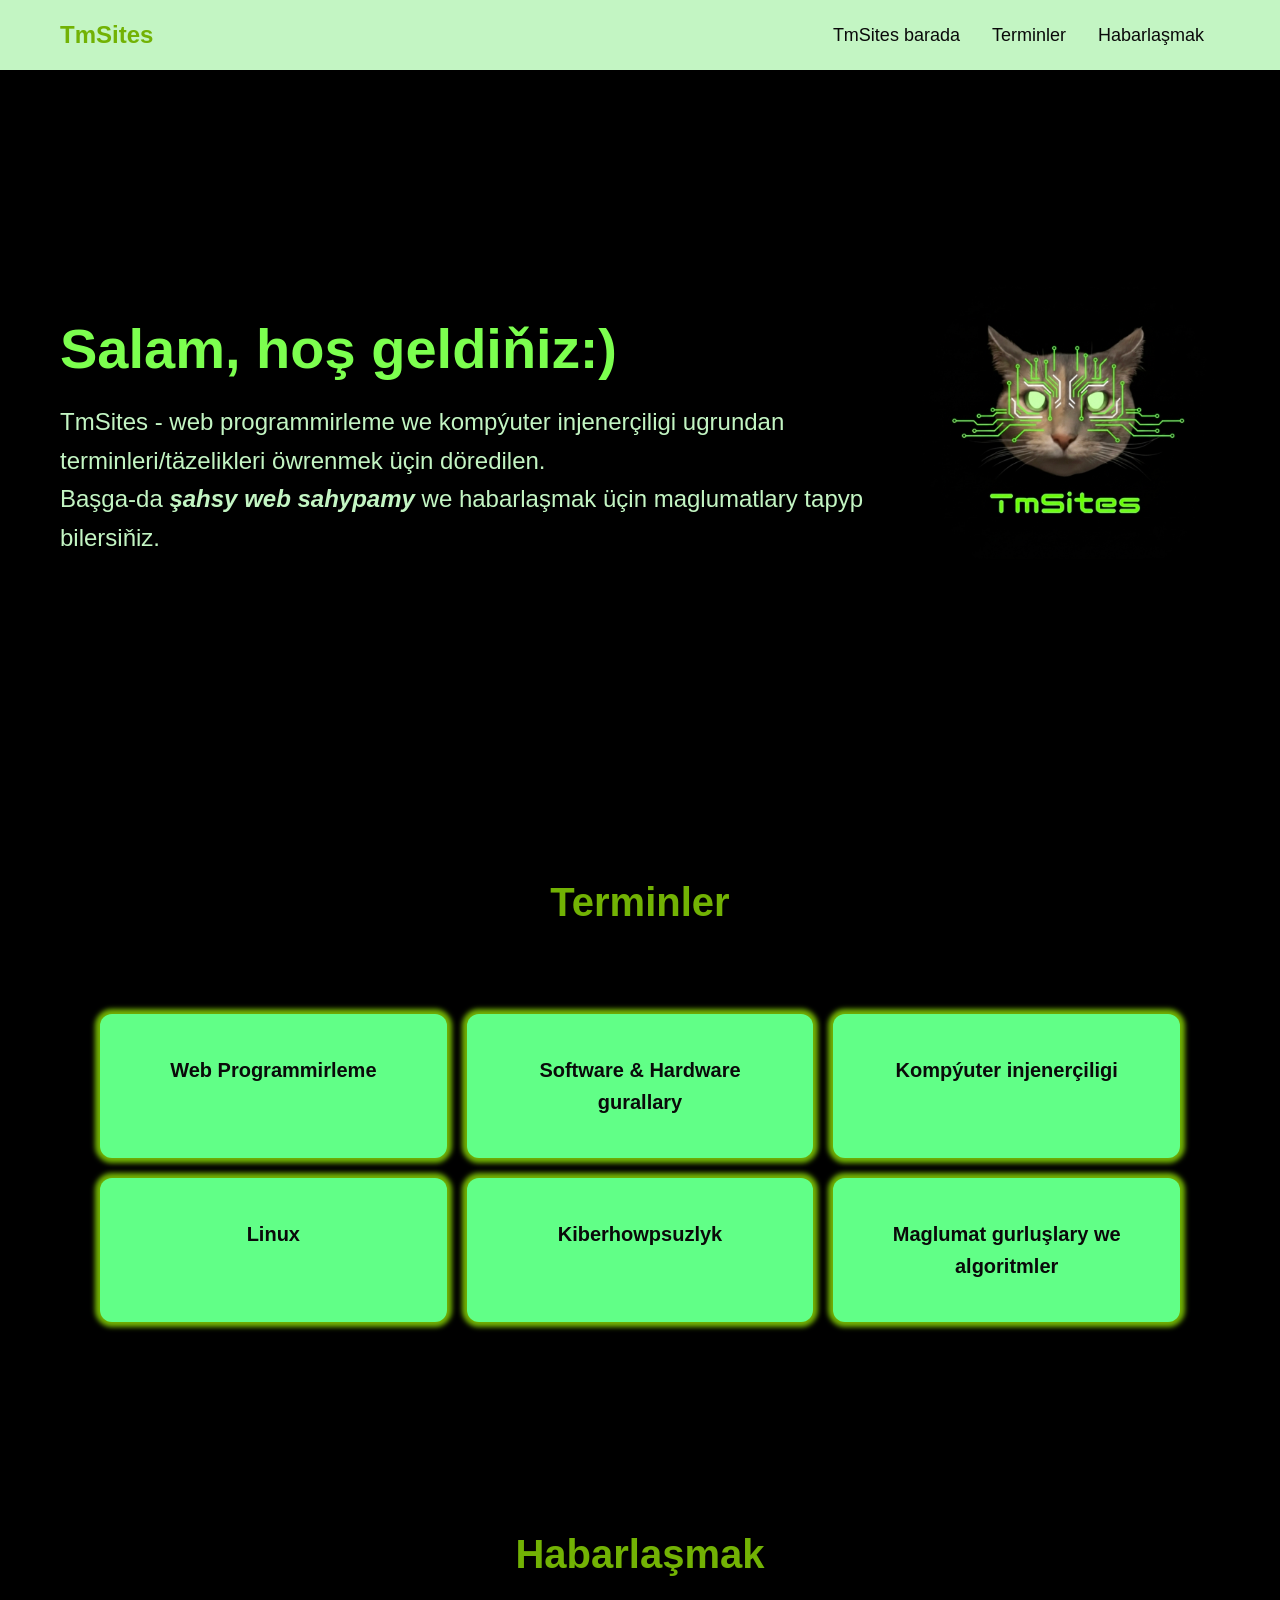
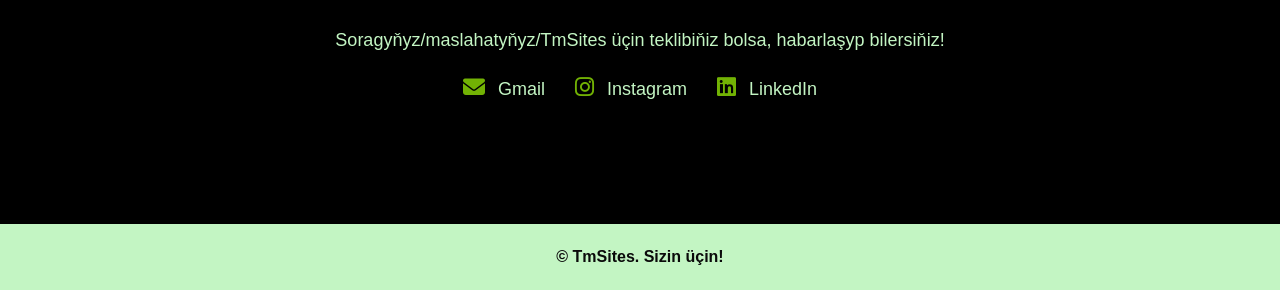
<file: index.html>
<!DOCTYPE html>
<html lang="en">
    <head>
        <title>TmSites</title>
        <meta charset="UTF-8">
        <meta name="viewport" content="width=device-width, initial-scale=1.0">
        <link rel="stylesheet" href="tmsites.css">
        <link rel="stylesheet" href="https://cdnjs.cloudflare.com/ajax/libs/font-awesome/6.5.1/css/all.min.css">
    </head>
    <body>
        <header>
            <nav>
                <div class="head">TmSites</div>
                <ul>
                    <li><a href="#about">TmSites barada</a></li>
                    <li><a href="#terms">Terminler</a></li>
                    <li><a href="#contact">Habarlaşmak</a></li>
                </ul>
            </nav>
        </header>
        <main>
            <section id="about" class="hero">
                <div class="hero-content">
                    <h1>Salam, hoş geldiňiz:)</h1>
                    <p class="subtitle">TmSites - web programmirleme we
                         kompýuter injenerçiligi ugrundan terminleri/täzelikleri öwrenmek üçin
                         döredilen. 
                         <br>Başga-da <a class="persport" href="https://tmsites.github.io/Personal-Portfolio/"><i>şahsy web sahypamy</i></a> we
                         habarlaşmak üçin maglumatlary tapyp bilersiňiz. 
                    </p>  
                </div>
                <div class="hero-image">
                    <img src="tmlogo.jpg" alt="logo-image">
                </div>
            </section>

            <section id="terms" class="termin">
                <h2>Terminler</h2>
                <div class="categories">
                    <a href="web.html" class="category">Web Programmirleme</a>
                    <a href="tools.html" class="category">Software & Hardware gurallary</a>
                    <a href="ce.html" class="category">Kompýuter injenerçiligi</a>
                    <a href="linux.html" class="category">Linux</a>
                    <a href="cyber.html" class="category">Kiberhowpsuzlyk</a>
                    <a href="dsa.html" class="category">Maglumat gurluşlary we algoritmler</a>
            </section>
            <section id="contact" class="contact">
                <h2>Habarlaşmak</h2>
                <p>Soragyňyz/maslahatyňyz/TmSites üçin teklibiňiz bolsa, 
                    habarlaşyp bilersiňiz!
                </p>
                <ul>
                    <li>
                        <a href="mailto:tmsites@gmail.com">
                        <i class="fa-solid fa-envelope"></i> Gmail
                        </a>
                    </li>

                    <li>
                        <a href="https://www.instagram.com/tm.sites/" target="_blank">
                        <i class="fa-brands fa-instagram"></i> Instagram
                        </a>
                    </li>

                     <li>
                        <a href="https://www.linkedin.com/in/bagul-kakamyradova-aa2538343" target="_blank">
                        <i class="fa-brands fa-linkedin"></i> LinkedIn
                        </a>
                    </li>
                </ul>
            </section>
        </main>
        <footer><p>&copy; TmSites. Sizin üçin!</p></footer>
    </body>
</html>
</file>
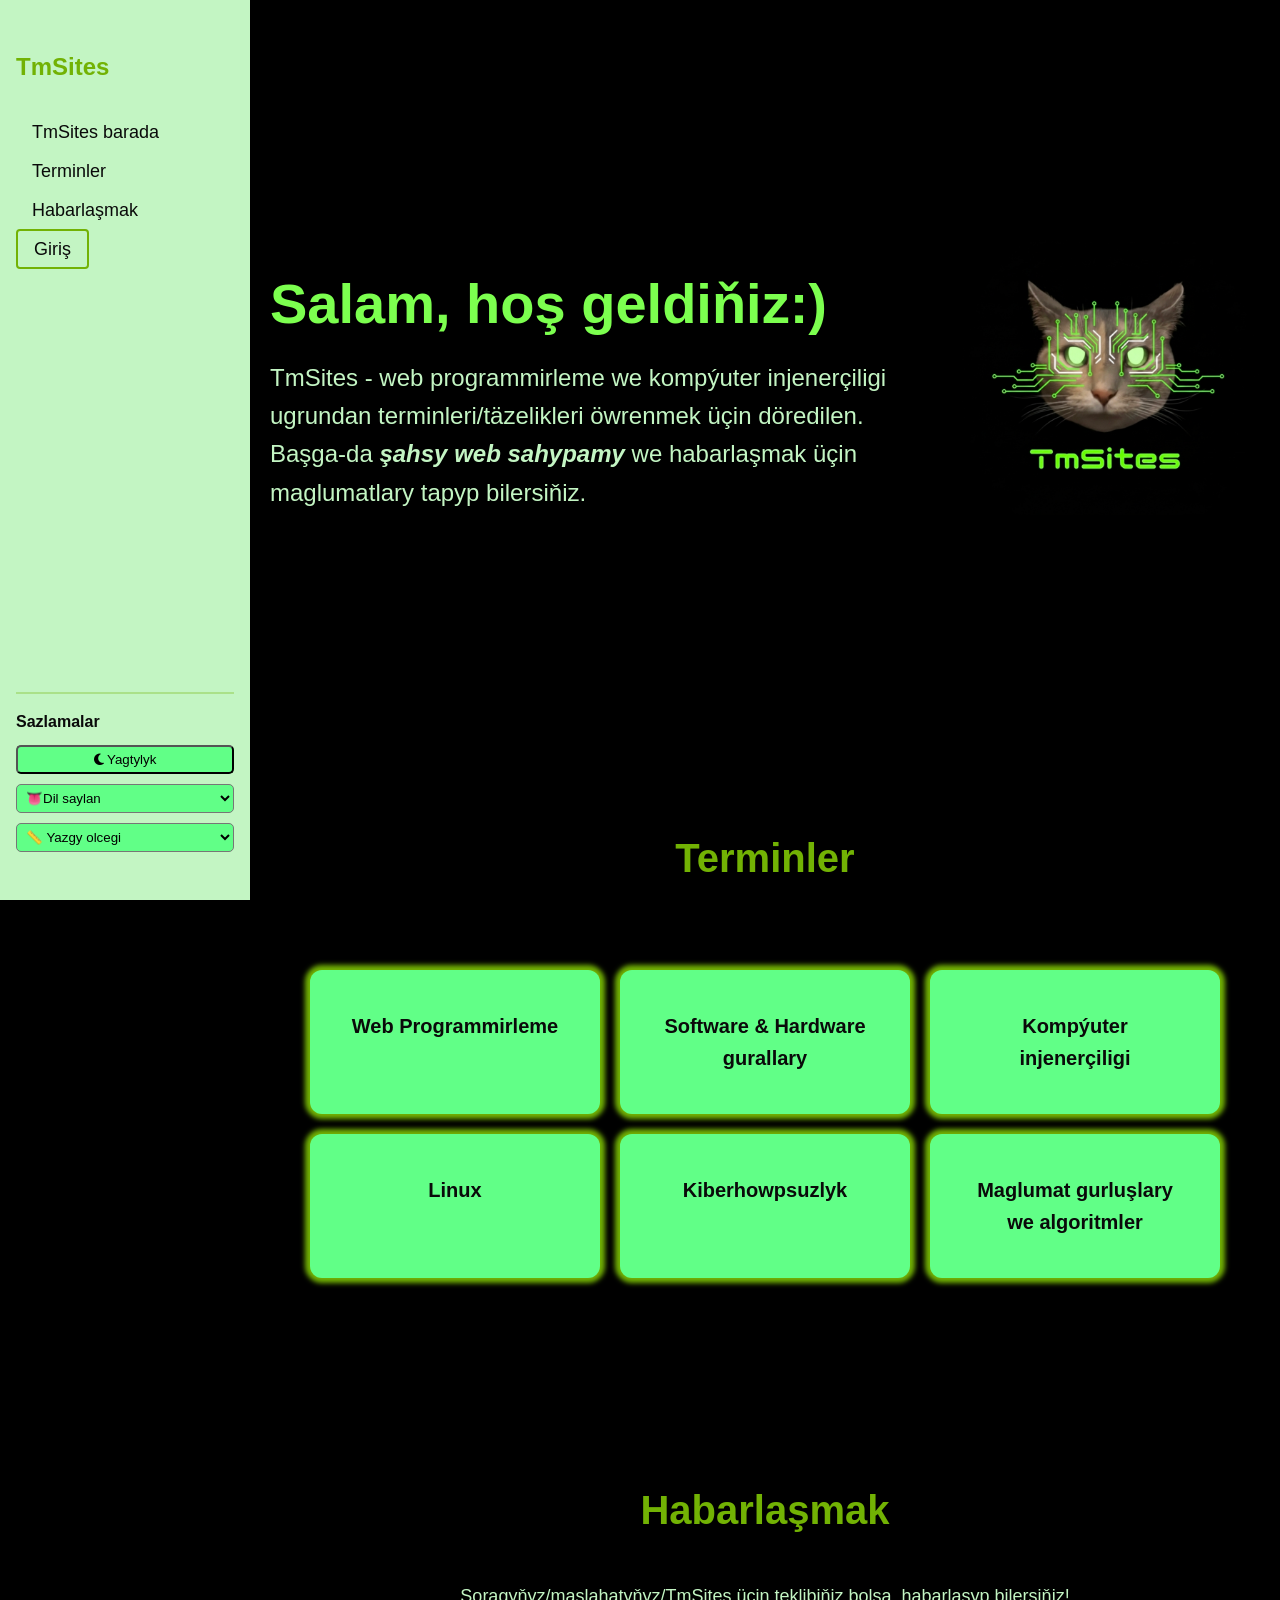
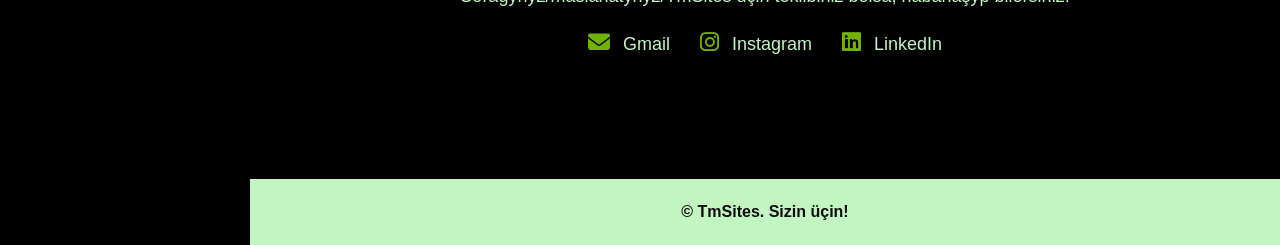
<file: static/index.html>
<!DOCTYPE html>
<html lang="en">
    <head>
        <title>TmSites</title>
        <meta charset="UTF-8">
        <meta name="viewport" content="width=device-width, initial-scale=1.0" viewport-fit="cover">
        <link rel="stylesheet" href="tmsites.css">
        <link rel="stylesheet" href="https://cdnjs.cloudflare.com/ajax/libs/font-awesome/6.5.1/css/all.min.css">
    </head>
    <body>
        <button class="toggle-menu" id="menuToggle">
            <i class="fa-solid fa-bars"></i>
        </button>
        <header>
            <nav id="sidebar">
                <div class="sidebar-top">
                    <div class="head">TmSites</div>
                    <ul>
                       <li><a href="#about">TmSites barada</a></li>
                       <li><a href="#terms">Terminler</a></li>
                       <li><a href="#contact">Habarlaşmak</a></li>
                       <li><a href="javascript:void(0)" id="loginBtn" class="girish">Giriş</a></li>
                    </ul>
                </div>

                <div class="sidebar-settings">
                    <hr>
                    <p class="setTitle">Sazlamalar</p>

                    <div class="setting-row">
                        <button id="themeBtn" title="Gije&Gunduz"><i class="fa-solid fa-moon"></i>   Yagtylyk</button>
                        <select id="langSelect">
                            <option>&#128069;Dil saylan</option>
                            <option value="tm">Türkmençe</option>
                            <option value="en">English</option>
                        </select>
                        <select id="fontSize">
                            <option selected>&#128207; Yazgy olcegi</option>
                            <option value="16px">Kiçi</option>
                            <option value="18px">Orta</option>
                            <option value="22px">Uly</option>
                        </select>
                    </div>
                </div>
            </nav>
        </header>
        <div class="overlay" id="overlay"></div>
        <main>
            <section id="about" class="hero">
                <div class="hero-content">
                    <h1>Salam, hoş geldiňiz:)</h1>
                    <p class="subtitle">TmSites - web programmirleme we
                         kompýuter injenerçiligi ugrundan terminleri/täzelikleri öwrenmek üçin
                         döredilen. 
                         <br>Başga-da <a class="persport" href="https://tmsites.github.io/Personal-Portfolio/"><i>şahsy web sahypamy</i></a> we
                         habarlaşmak üçin maglumatlary tapyp bilersiňiz. 
                    </p>  
                </div>
                <div class="hero-image">
                    <img src="tmlogo.jpg" alt="logo-image">
                </div>
            </section>

            <section id="terms" class="termin">
                <h2>Terminler</h2>
                <div class="categories">
                    <a href="web.html" class="category">Web Programmirleme</a>
                    <a href="tools.html" class="category">Software & Hardware gurallary</a>
                    <a href="ce.html" class="category">Kompýuter injenerçiligi</a>
                    <a href="linux.html" class="category">Linux</a>
                    <a href="cyber.html" class="category">Kiberhowpsuzlyk</a>
                    <a href="dsa.html" class="category">Maglumat gurluşlary we algoritmler</a>
            </section>
            <section id="contact" class="contact">
                <h2>Habarlaşmak</h2>
                <p>Soragyňyz/maslahatyňyz/TmSites üçin teklibiňiz bolsa, 
                    habarlaşyp bilersiňiz!
                </p>
                <ul>
                    <li>
                        <a href="mailto:turkmensites@gmail.com">
                        <i class="fa-solid fa-envelope"></i> Gmail
                        </a>
                    </li>

                    <li>
                        <a href="https://www.instagram.com/tm.sites/" target="_blank">
                        <i class="fa-brands fa-instagram"></i> Instagram
                        </a>
                    </li>

                     <li>
                        <a href="https://www.linkedin.com/in/bagul-kakamyradova-aa2538343" target="_blank">
                        <i class="fa-brands fa-linkedin"></i> LinkedIn
                        </a>
                    </li>
                </ul>
            </section>
        </main>
        <footer><p>&copy; TmSites. Sizin üçin!</p></footer>
        <script src="tmsites.js"></script>
    </body>
</html>
</file>
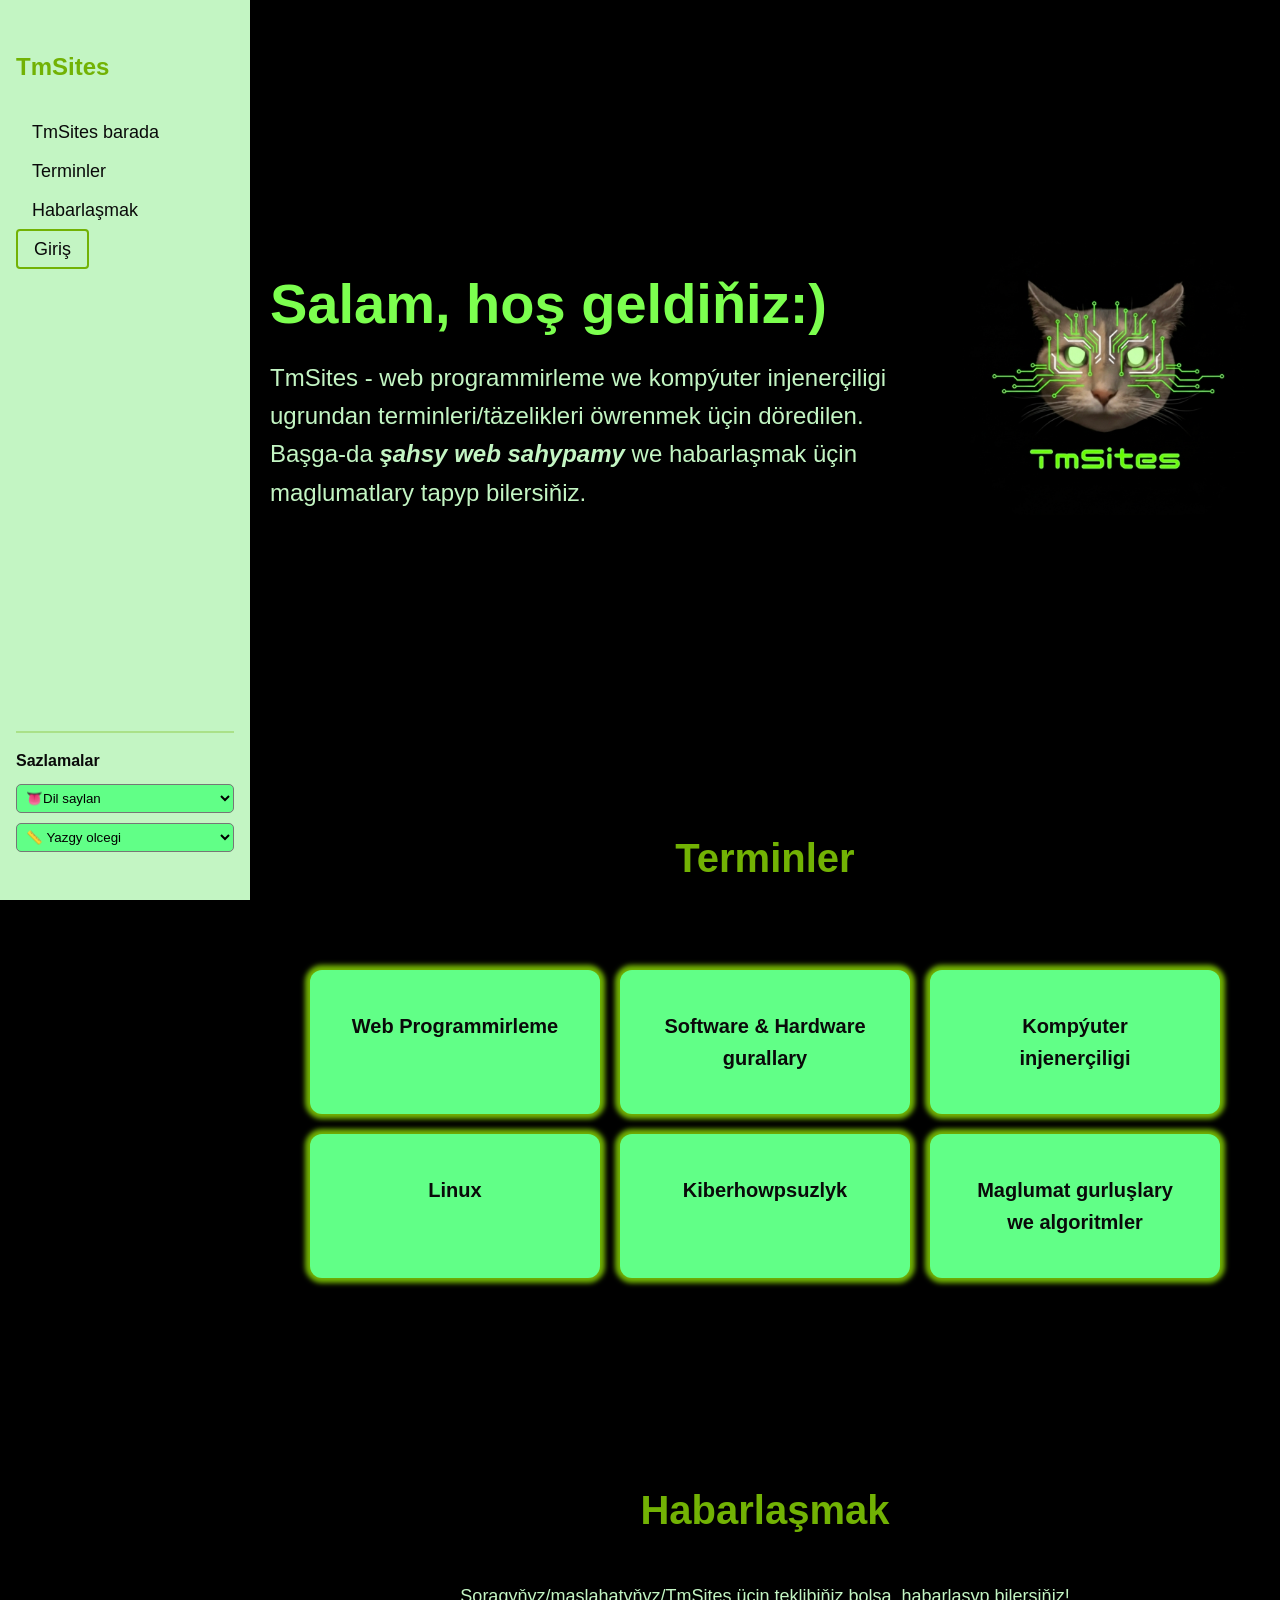
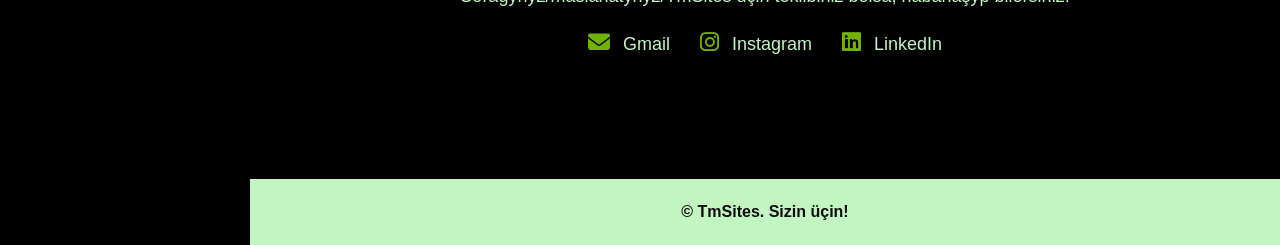
<file: staticPage/index.html>
<!DOCTYPE html>
<html lang="en">
    <head>
        <title>TmSites</title>
        <meta charset="UTF-8">
        <meta name="viewport" content="width=device-width, initial-scale=1.0" viewport-fit="cover">
        <link rel="stylesheet" href="tmsitess.css">
        <link rel="stylesheet" href="https://cdnjs.cloudflare.com/ajax/libs/font-awesome/6.5.1/css/all.min.css">
    </head>
    <body>
        <button class="toggle-menu" id="menuToggle">
            <i class="fa-solid fa-bars"></i>
        </button>
        <header>
            <nav id="sidebar">
                <div class="sidebar-top">
                    <div class="head">TmSites</div>
                    <ul>
                       <li><a href="#about">TmSites barada</a></li>
                       <li><a href="#terms">Terminler</a></li>
                       <li><a href="#contact">Habarlaşmak</a></li>
                       <li><a href="javascript:void(0)" id="loginBtn" class="girish">Giriş</a></li>
                    </ul>
                </div>

                <div class="sidebar-settings">
                    <hr>
                    <p class="setTitle">Sazlamalar</p>

                    <div class="setting-row">
                
                        <select id="langSelect">
                            <option value="" selected disabled>&#128069;Dil saylan</option>
                            <option value="tm">Türkmençe</option>
                            <option value="en">English</option>
                        </select>
                        <select id="fontSize">
                            <option value="" selected disabled>&#128207; Yazgy olcegi</option>
                            <option value="16px">Kiçi</option>
                            <option value="18px">Orta</option>
                            <option value="22px">Uly</option>
                        </select>
                    </div>
                </div>
            </nav>
        </header>
        <div class="overlay" id="overlay"></div>
        <main>
            <section id="about" class="hero">
                <div class="hero-content">
                    <h1>Salam, hoş geldiňiz:)</h1>
                    <p class="subtitle">TmSites - web programmirleme we
                         kompýuter injenerçiligi ugrundan terminleri/täzelikleri öwrenmek üçin
                         döredilen. 
                         <br>Başga-da <a class="persport" href="https://tmsites.github.io/Personal-Portfolio/"><i>şahsy web sahypamy</i></a> we
                         habarlaşmak üçin maglumatlary tapyp bilersiňiz. 
                    </p>  
                </div>
                <div class="hero-image">
                    <img src="tmlogo.jpg" alt="logo-image">
                </div>
            </section>

            <section id="terms" class="termin">
                <h2>Terminler</h2>
                <div class="categories">
                    <a href="categories/web/web.html" class="category">Web Programmirleme</a>
                    <a href="tools.html" class="category">Software & Hardware gurallary</a>
                    <a href="ce.html" class="category">Kompýuter injenerçiligi</a>
                    <a href="linux.html" class="category">Linux</a>
                    <a href="cyber.html" class="category">Kiberhowpsuzlyk</a>
                    <a href="categories/dsa/dsa.html" class="category">Maglumat gurluşlary we algoritmler</a>
            </section>
            <section id="contact" class="contact">
                <h2>Habarlaşmak</h2>
                <p>Soragyňyz/maslahatyňyz/TmSites üçin teklibiňiz bolsa, 
                    habarlaşyp bilersiňiz!
                </p>
                <ul>
                    <li>
                        <a href="mailto:turkmensites@gmail.com">
                        <i class="fa-solid fa-envelope"></i> Gmail
                        </a>
                    </li>

                    <li>
                        <a href="https://www.instagram.com/tm.sites/" target="_blank">
                        <i class="fa-brands fa-instagram"></i> Instagram
                        </a>
                    </li>

                     <li>
                        <a href="https://www.linkedin.com/in/bagul-kakamyradova-aa2538343" target="_blank">
                        <i class="fa-brands fa-linkedin"></i> LinkedIn
                        </a>
                    </li>
                </ul>
            </section>
        </main>
        <footer><p>&copy; TmSites. Sizin üçin!</p></footer>
        <script src="tmsites.js"></script>
    </body>
</html>
</file>
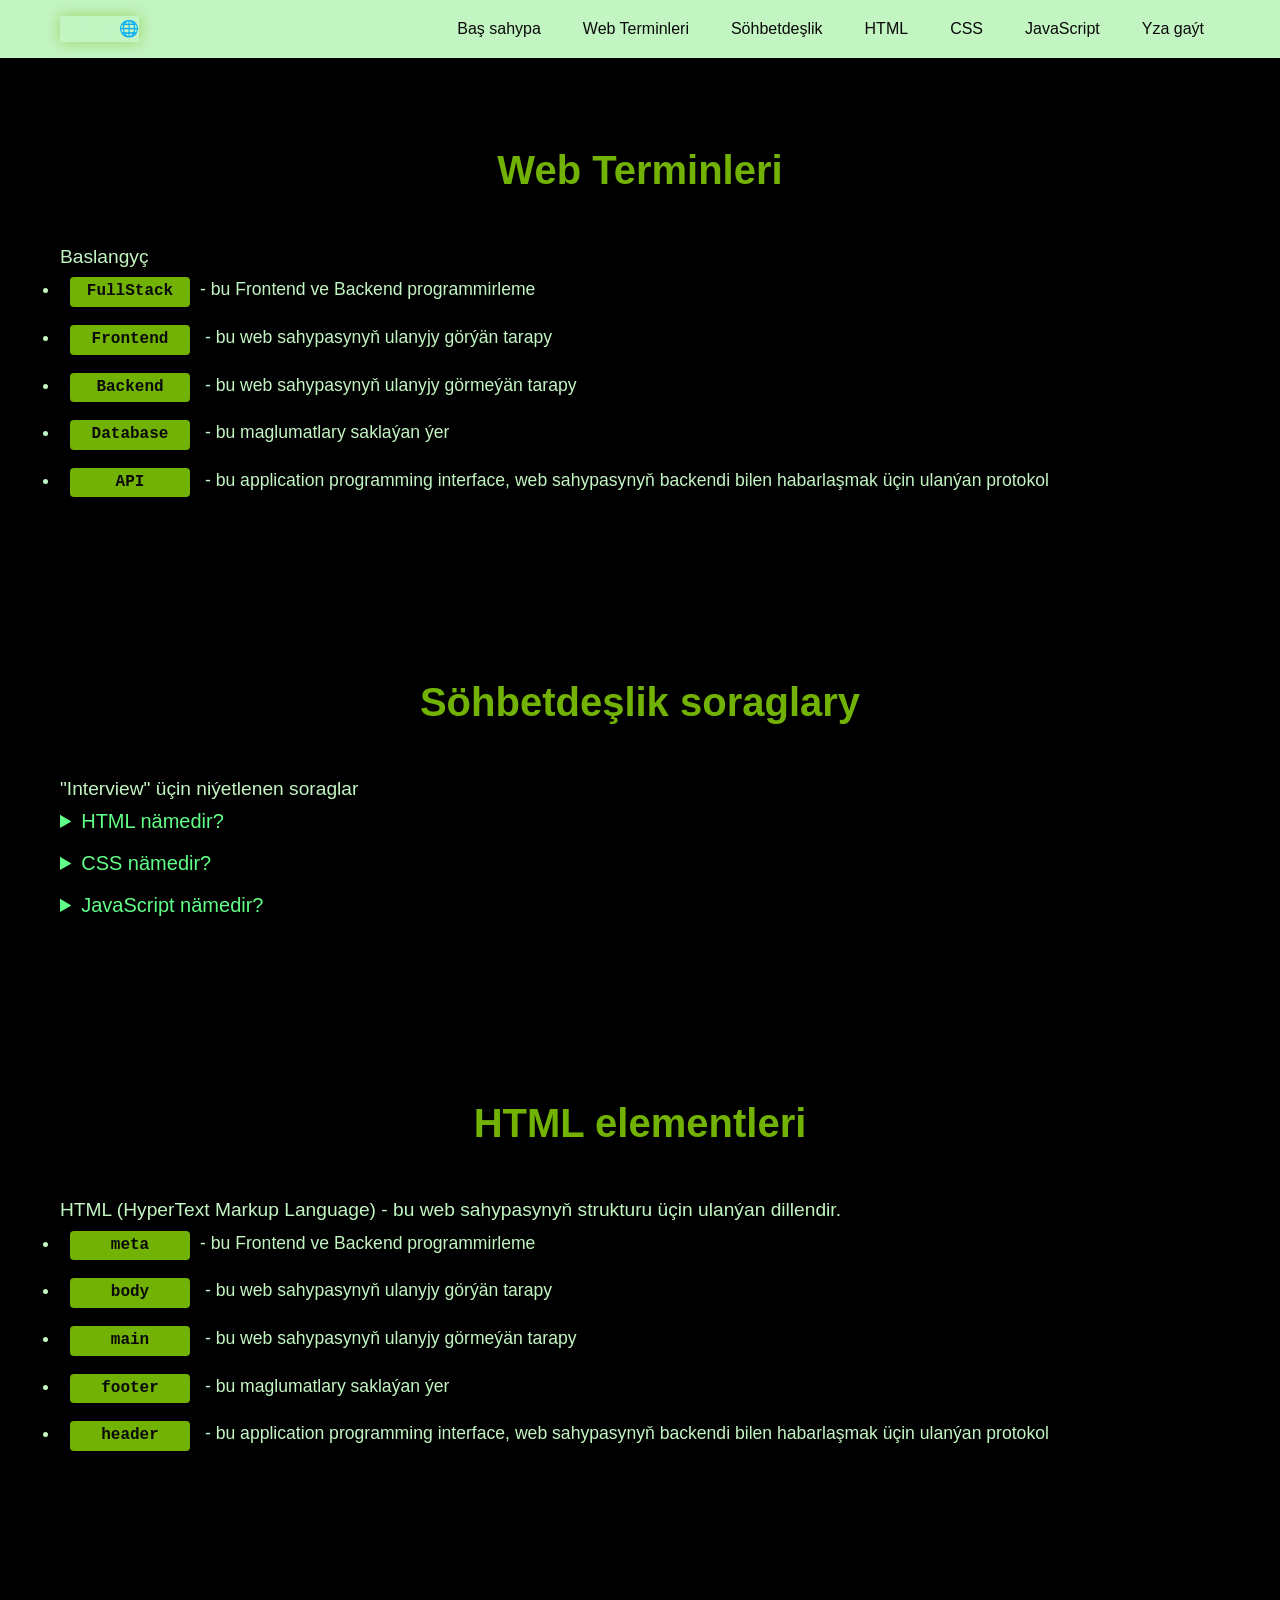
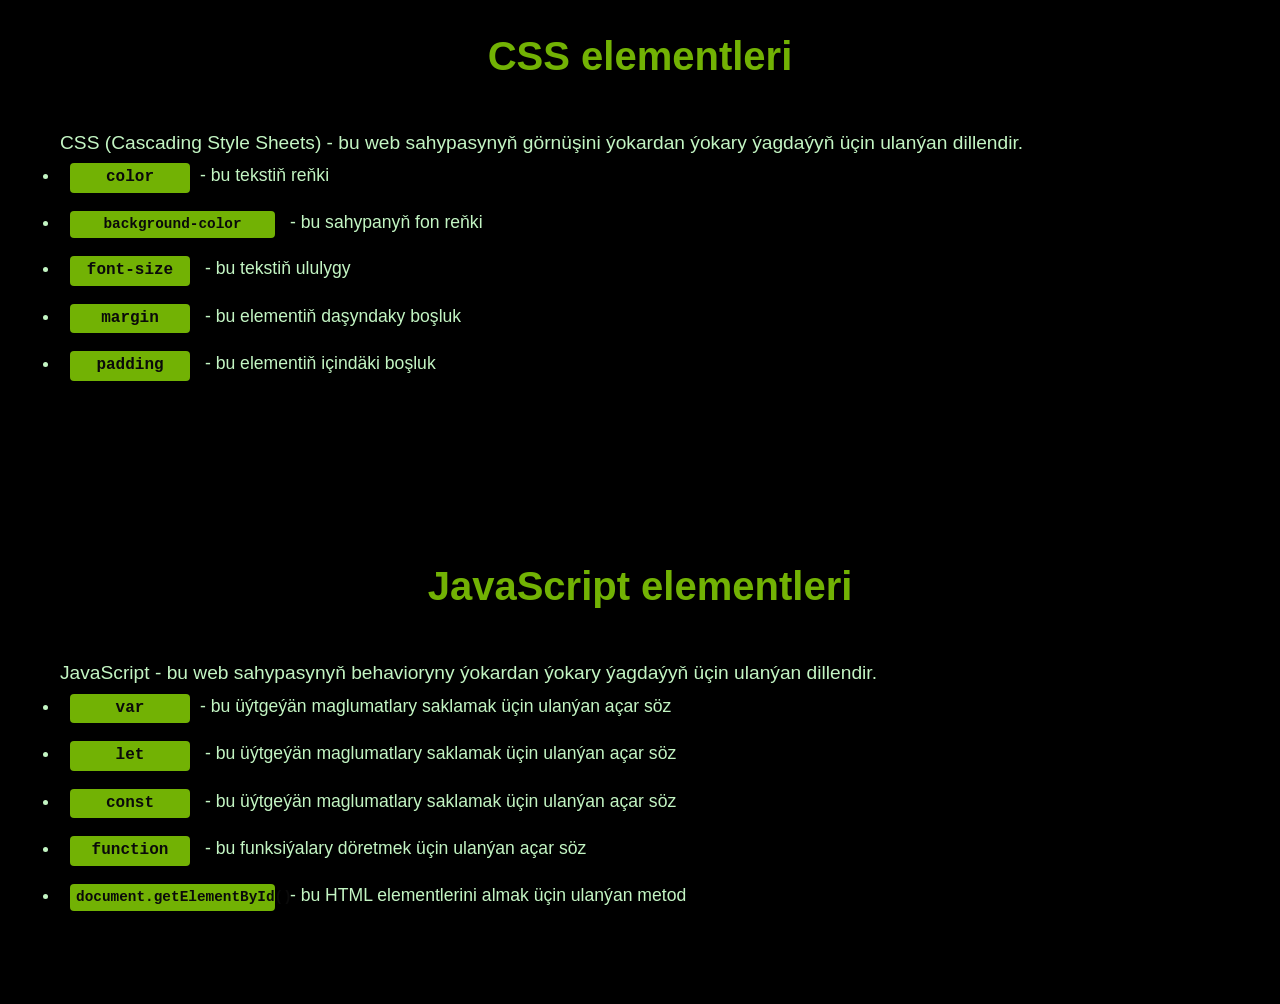
<file: web.html>
<!DOCTYPE html>
<html lang="en">
    <head>
        <meta charset="UTF-8">
        <title>Web Programmirleme</title>
        <link rel="stylesheet" href="web.css">
    </head>
    <body>
        <header>
            <nav>
                <div class="logo">TmSites&#127760;</div>
                <ul>
                    <li><a href="https://tmsites.github.io/TmSites.edu/">Baş sahypa</a></li>
                    <li><a href="#webTerm">Web Terminleri</a></li>
                    <li><a href="#interview">Söhbetdeşlik</a></li>
                    <li><a href="#htmlEl">HTML</a></li>
                    <li><a href="#cssEl">CSS</a></li>
                    <li><a href="#jsEl">JavaScript</a></li>
                    <li><a href="https://tmsites.github.io/TmSites.edu/categories/">Yza gaýt</a></li>
                </ul>
            </nav>
        </header>
        <main>
            <section id="webTerm">
                <h2> Web Terminleri</h2>
                <p>Baslangyç</p>
                <ul>
                    <li><code class="bases">FullStack</code>- bu Frontend ve Backend programmirleme</li>
                    <li><code class="bases">Frontend</code> - bu web sahypasynyň ulanyjy görýän tarapy</li>
                    <li><code class="bases">Backend</code> - bu web sahypasynyň ulanyjy görmeýän tarapy</li>
                    <li><code class="bases">Database</code> - bu maglumatlary saklaýan ýer</li>
                    <li><code class="bases">API</code> - bu application programming interface, web sahypasynyň backendi bilen habarlaşmak üçin ulanýan protokol</li>
                </ul>
            </section>
            <section id="interview">
                <h2>Söhbetdeşlik soraglary</h2>
                <p>"Interview" üçin niýetlenen soraglar</p>
                <details>
                    <summary>HTML nämedir?</summary>
                    <p>HTML (HyperText Markup Language) - bu web sahypasynyň strukturu üçin ulanýan dillendir.</p>
                </details>
                <details>
                    <summary>CSS nämedir?</summary>
                    <p>CSS (Cascading Style Sheets) - bu web sahypasynyň görnüşini ýokardan ýokary ýagdaýyň üçin ulanýan dillendir.</p>
                </details>
                <details>
                    <summary>JavaScript nämedir?</summary>
                    <p>JavaScript - bu web sahypasynyň behavioryny ýokardan ýokary ýagdaýyň üçin ulanýan dillendir.</p>
                </details>
            </section>
            <section id="htmlEl">
                <h2>HTML elementleri</h2>
                <p>HTML (HyperText Markup Language) - bu web sahypasynyň strukturu üçin ulanýan dillendir.</p>
                <ul>
                    <li><code class="bases">meta</code>- bu Frontend ve Backend programmirleme</li>
                    <li><code class="bases">body</code> - bu web sahypasynyň ulanyjy görýän tarapy</li>
                    <li><code class="bases">main</code> - bu web sahypasynyň ulanyjy görmeýän tarapy</li>
                    <li><code class="bases">footer</code> - bu maglumatlary saklaýan ýer</li>
                    <li><code class="bases">header</code> - bu application programming interface, web sahypasynyň backendi bilen habarlaşmak üçin ulanýan protokol</li>
                </ul>
            </section>
            <section id="cssEl">
                <h2>CSS elementleri</h2>
                <p>CSS (Cascading Style Sheets) - bu web sahypasynyň görnüşini ýokardan ýokary ýagdaýyň üçin ulanýan dillendir.</p>
                <ul>
                    <li><code class="bases">color</code>- bu tekstiň reňki</li>
                    <li><code class="basesBIG">background-color</code> - bu sahypanyň fon reňki</li>
                    <li><code class="bases">font-size</code> - bu tekstiň ululygy</li>
                    <li><code class="bases">margin</code> - bu elementiň daşyndaky boşluk</li>
                    <li><code class="bases">padding</code> - bu elementiň içindäki boşluk</li>
            </section>
            <section id="jsEl">
                <h2>JavaScript elementleri</h2>
                <p>JavaScript - bu web sahypasynyň behavioryny ýokardan ýokary ýagdaýyň üçin ulanýan dillendir.</p>
                <ul>
                    <li><code class="bases">var</code>- bu üýtgeýän maglumatlary saklamak üçin ulanýan açar söz</li>
                    <li><code class="bases">let</code> - bu üýtgeýän maglumatlary saklamak üçin ulanýan açar söz</li>
                    <li><code class="bases">const</code> - bu üýtgeýän maglumatlary saklamak üçin ulanýan açar söz</li>
                    <li><code class="bases">function</code> - bu funksiýalary döretmek üçin ulanýan açar söz</li>
                    <li><code class="basesBIG">document.getElementById()</code> - bu HTML elementlerini almak üçin ulanýan metod</li>
                </ul>
            </section>
        </main>
        <script src="web.js"></script>
    </body>
</html>
</file>
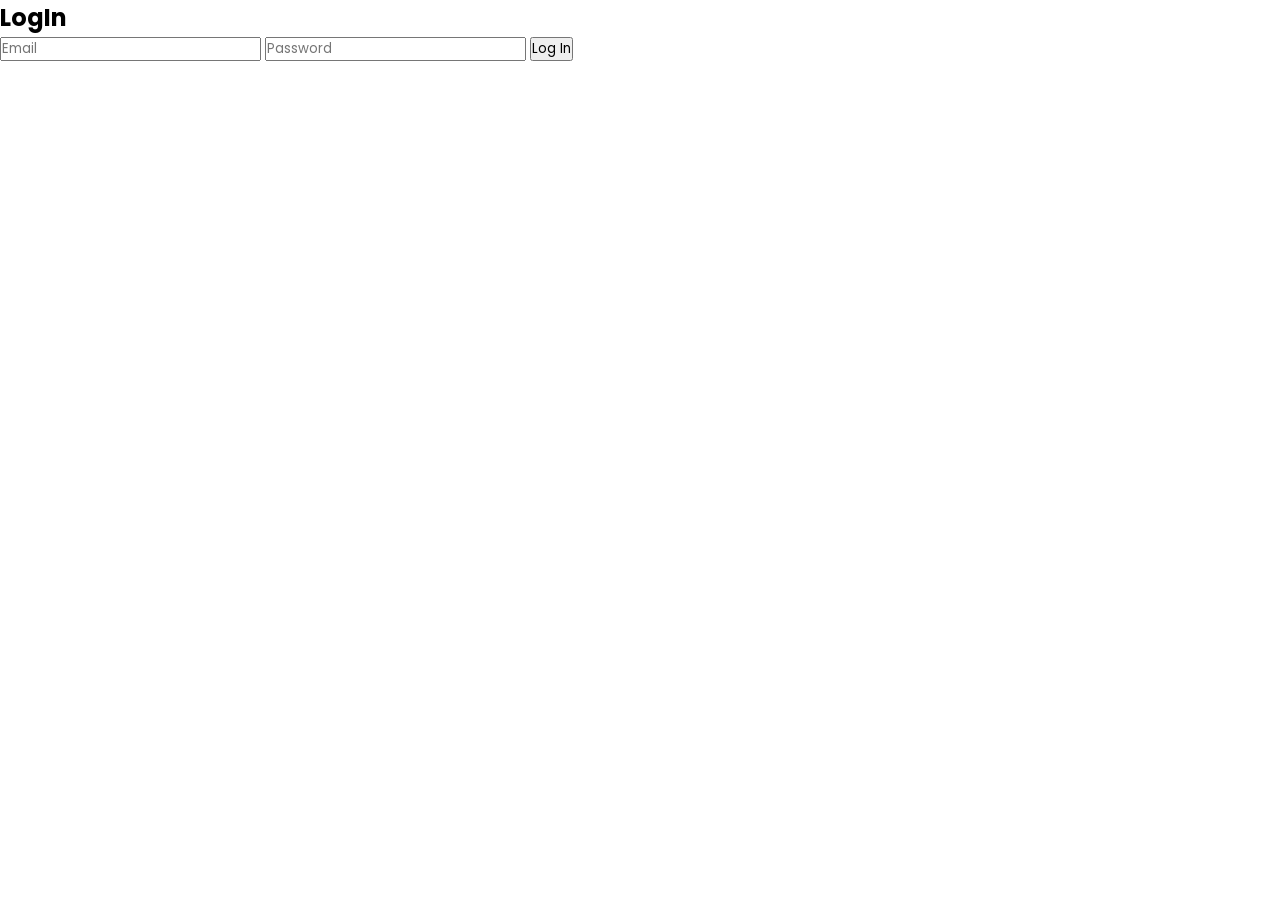
<file: LogInPage/login.html>
<!DOCTYPE html>
<html lang="en">
    <head>
        <meta charset="UTF-8">
        <title>Login Page</title>
        <link rel="stylesheet" href="login.css">
    </head>
    <body>
        <div class="container">
            <div class="form-box" id="login-form">
                <form action="">
                    <h2>LogIn</h2>
                    <input type="text" name="email" placeholder="Email" required>
                    <input type="password" name="password" placeholder="Password" required>
                    <button type="submit" name="login">Log In</button> 
                </form>
            </div>
        </div>
    </body>
</html>
</file>
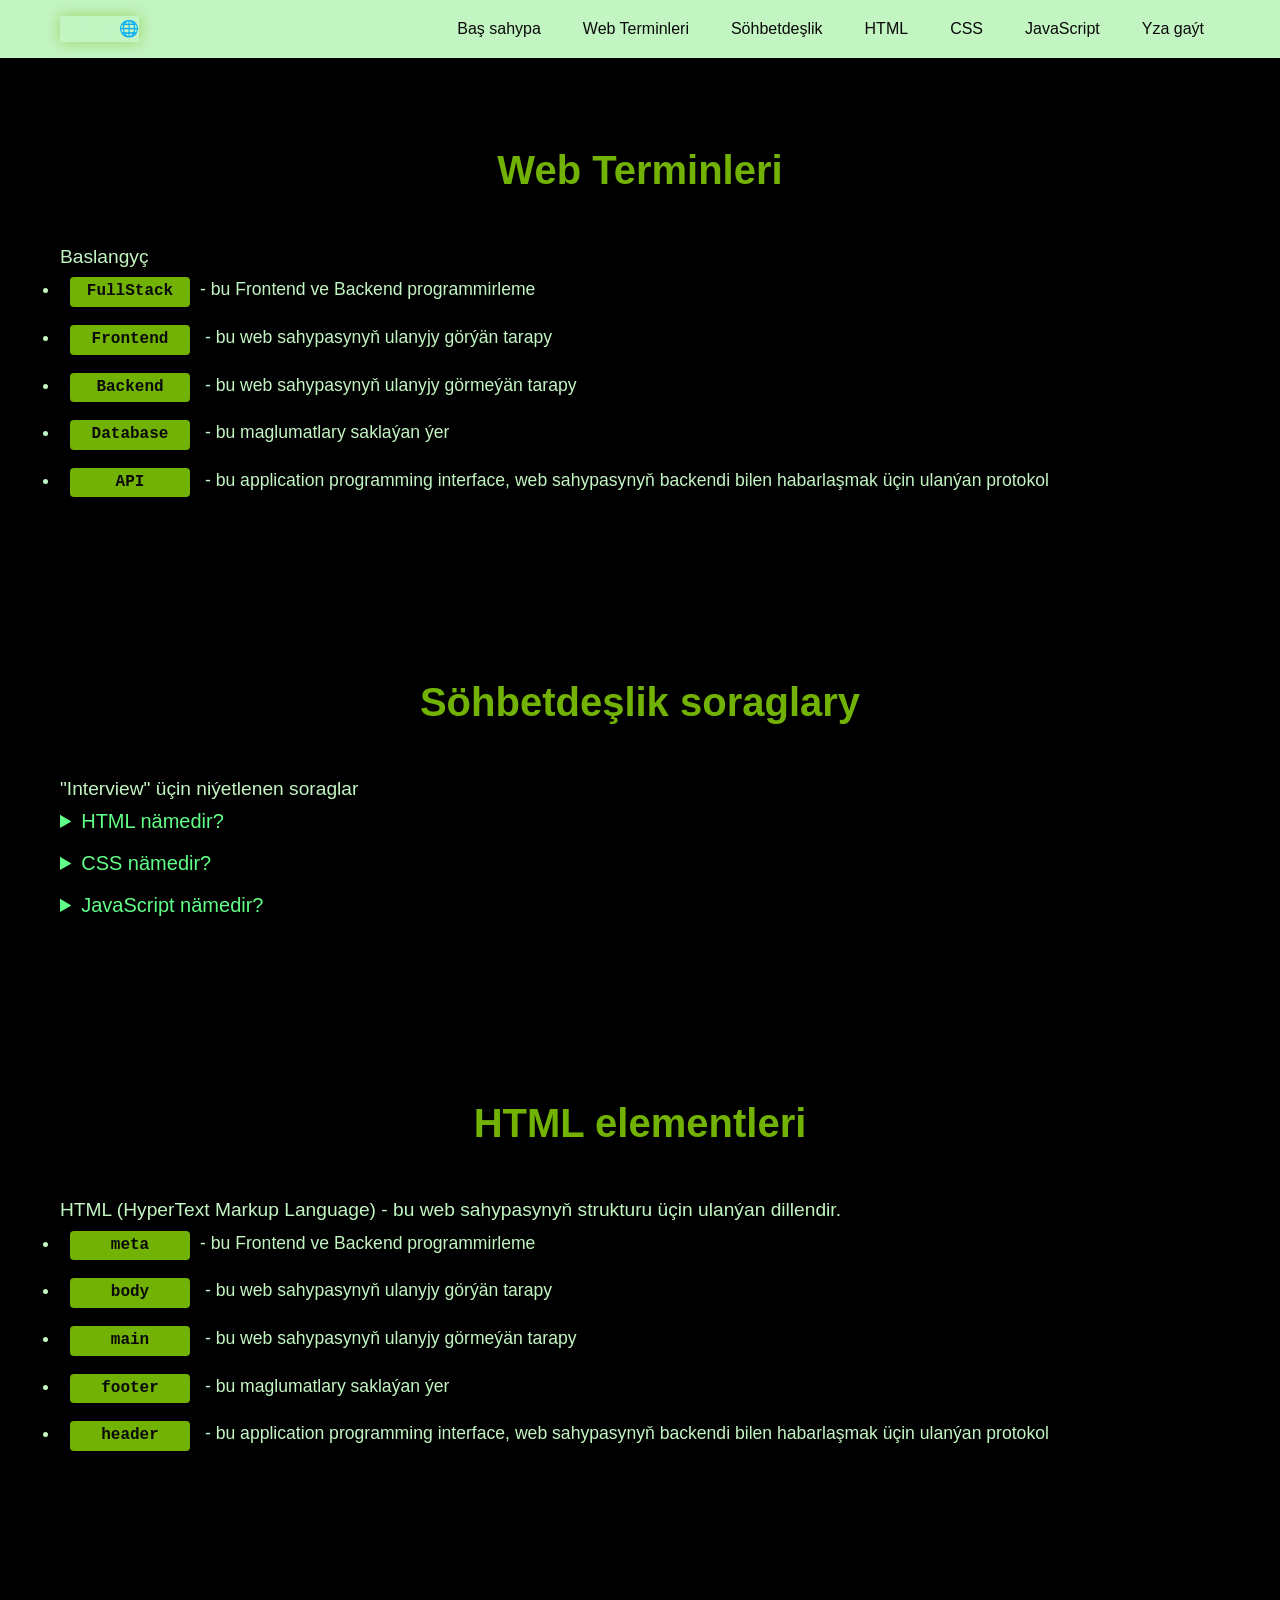
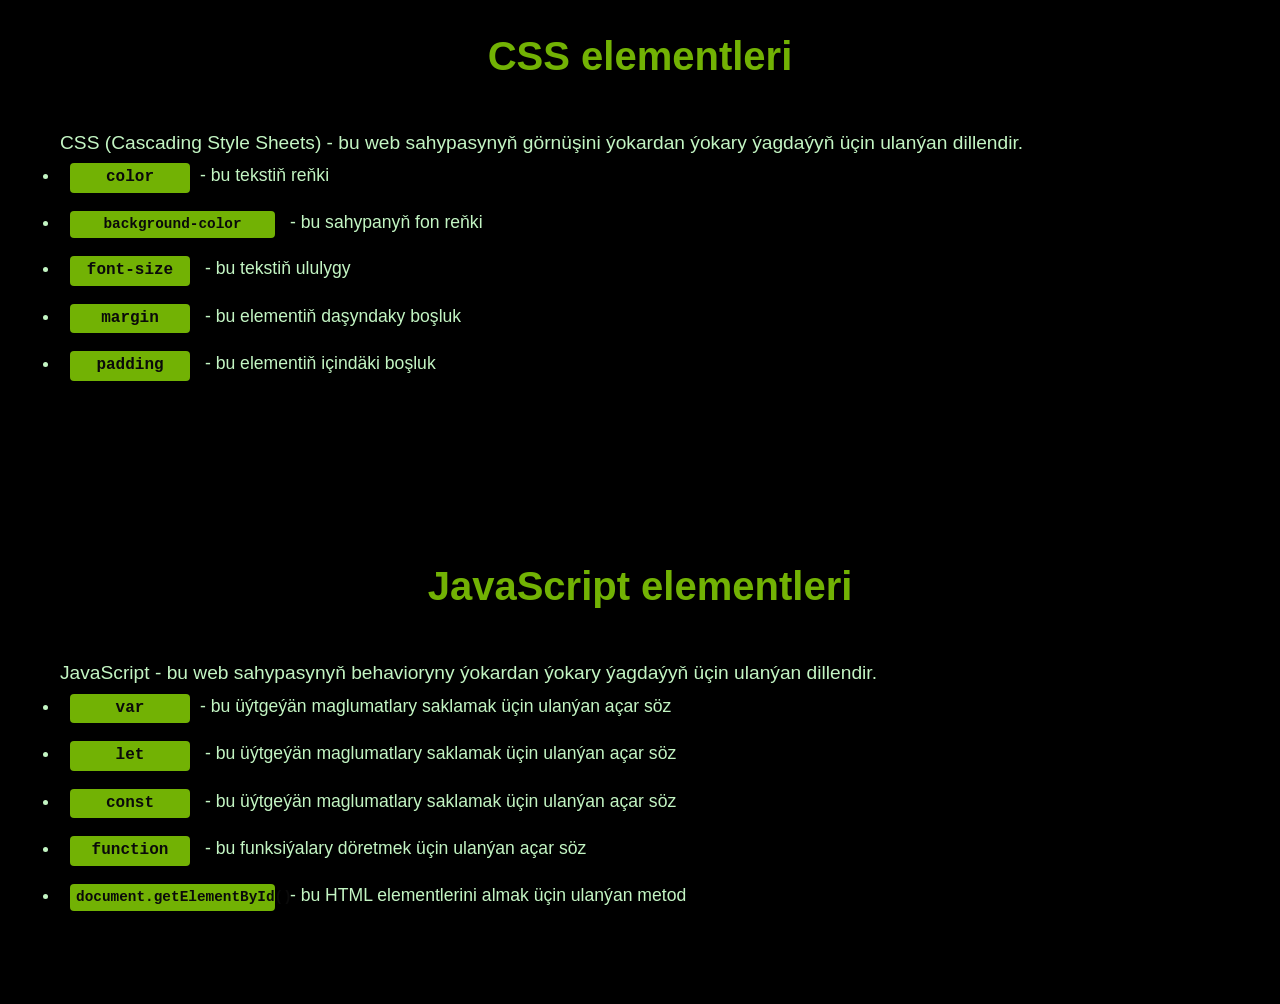
<file: categories/web/web.html>
<!DOCTYPE html>
<html lang="en">
    <head>
        <meta charset="UTF-8">
        <title>Web Programmirleme</title>
        <link rel="stylesheet" href="web.css">
    </head>
    <body>
        <header>
            <nav>
                <div class="logo">TmSites&#127760;</div>
                <ul>
                    <li><a href="https://tmsites.github.io/TmSites.edu/">Baş sahypa</a></li>
                    <li><a href="#webTerm">Web Terminleri</a></li>
                    <li><a href="#interview">Söhbetdeşlik</a></li>
                    <li><a href="#htmlEl">HTML</a></li>
                    <li><a href="#cssEl">CSS</a></li>
                    <li><a href="#jsEl">JavaScript</a></li>
                    <li><a href="https://tmsites.github.io/TmSites.edu/categories/">Yza gaýt</a></li>
                </ul>
            </nav>
        </header>
        <main>
            <section id="webTerm">
                <h2> Web Terminleri</h2>
                <p>Baslangyç</p>
                <ul>
                    <li><code class="bases">FullStack</code>- bu Frontend ve Backend programmirleme</li>
                    <li><code class="bases">Frontend</code> - bu web sahypasynyň ulanyjy görýän tarapy</li>
                    <li><code class="bases">Backend</code> - bu web sahypasynyň ulanyjy görmeýän tarapy</li>
                    <li><code class="bases">Database</code> - bu maglumatlary saklaýan ýer</li>
                    <li><code class="bases">API</code> - bu application programming interface, web sahypasynyň backendi bilen habarlaşmak üçin ulanýan protokol</li>
                </ul>
            </section>
            <section id="interview">
                <h2>Söhbetdeşlik soraglary</h2>
                <p>"Interview" üçin niýetlenen soraglar</p>
                <details>
                    <summary>HTML nämedir?</summary>
                    <p>HTML (HyperText Markup Language) - bu web sahypasynyň strukturu üçin ulanýan dillendir.</p>
                </details>
                <details>
                    <summary>CSS nämedir?</summary>
                    <p>CSS (Cascading Style Sheets) - bu web sahypasynyň görnüşini ýokardan ýokary ýagdaýyň üçin ulanýan dillendir.</p>
                </details>
                <details>
                    <summary>JavaScript nämedir?</summary>
                    <p>JavaScript - bu web sahypasynyň behavioryny ýokardan ýokary ýagdaýyň üçin ulanýan dillendir.</p>
                </details>
            </section>
            <section id="htmlEl">
                <h2>HTML elementleri</h2>
                <p>HTML (HyperText Markup Language) - bu web sahypasynyň strukturu üçin ulanýan dillendir.</p>
                <ul>
                    <li><code class="bases">meta</code>- bu Frontend ve Backend programmirleme</li>
                    <li><code class="bases">body</code> - bu web sahypasynyň ulanyjy görýän tarapy</li>
                    <li><code class="bases">main</code> - bu web sahypasynyň ulanyjy görmeýän tarapy</li>
                    <li><code class="bases">footer</code> - bu maglumatlary saklaýan ýer</li>
                    <li><code class="bases">header</code> - bu application programming interface, web sahypasynyň backendi bilen habarlaşmak üçin ulanýan protokol</li>
                </ul>
            </section>
            <section id="cssEl">
                <h2>CSS elementleri</h2>
                <p>CSS (Cascading Style Sheets) - bu web sahypasynyň görnüşini ýokardan ýokary ýagdaýyň üçin ulanýan dillendir.</p>
                <ul>
                    <li><code class="bases">color</code>- bu tekstiň reňki</li>
                    <li><code class="basesBIG">background-color</code> - bu sahypanyň fon reňki</li>
                    <li><code class="bases">font-size</code> - bu tekstiň ululygy</li>
                    <li><code class="bases">margin</code> - bu elementiň daşyndaky boşluk</li>
                    <li><code class="bases">padding</code> - bu elementiň içindäki boşluk</li>
            </section>
            <section id="jsEl">
                <h2>JavaScript elementleri</h2>
                <p>JavaScript - bu web sahypasynyň behavioryny ýokardan ýokary ýagdaýyň üçin ulanýan dillendir.</p>
                <ul>
                    <li><code class="bases">var</code>- bu üýtgeýän maglumatlary saklamak üçin ulanýan açar söz</li>
                    <li><code class="bases">let</code> - bu üýtgeýän maglumatlary saklamak üçin ulanýan açar söz</li>
                    <li><code class="bases">const</code> - bu üýtgeýän maglumatlary saklamak üçin ulanýan açar söz</li>
                    <li><code class="bases">function</code> - bu funksiýalary döretmek üçin ulanýan açar söz</li>
                    <li><code class="basesBIG">document.getElementById()</code> - bu HTML elementlerini almak üçin ulanýan metod</li>
                </ul>
            </section>
        </main>
        <script src="web.js"></script>
    </body>
</html>
</file>
<file: tmsites.css>
:root { 
    --primary-color: #72b204;
    --secondary-color: #7CFF4F; 
    --background-color: #000000;
    --text-color: #0A0A0A; 
    --light-color: #c3f5c3; 
    --card-shadow: --card-shadow: 0 0 15px rgba(114,178,4,0.5);
    --buton-color: #61FF87; 
}

*{
    margin: 0;
    padding: 0;
    box-sizing: border-box;
}

body{
    font-family: 'Roboto', sans-serif;
    line-height: 1.6;
    color: var(--light-color);
    background-color: var(--background-color);
    scroll-behavior: smooth;
}

header{
    background-color: var(--light-color);
    padding: 1rem 0;
    box-shadow: 0 2px 4px rgba(0,0,0,0.05);
    position: sticky;
    top: 0;
    z-index: 1000;
}

nav{
    display: flex;
    justify-content: space-between;
    align-items: center;
    max-width: 1200px;
    margin: 0 auto;
    padding: 0 20px;
}

.head{
    font-size: 1.5rem;
    font-weight: 700;
    color: var(--primary-color);

}

nav ul{
    list-style: none;
    display: flex;
}

nav ul li a{
    text-decoration: none;
    color: var(--text-color);
    padding: 0.5rem 1rem;
    transition: color 0.3s ease;
    font-size: 18px;
}
 nav ul li a:hover{
    color: var(--primary-color)
 }

 section{
    padding: 80px 20px;
    max-width: 1200px;
    margin: 0 auto;
 }

 h2{
    text-align: center;
    margin-bottom: 40px;
    font-size: 2.5rem;
    color: var(--primary-color);
 }

.hero{
    display: flex;
    align-items: center;
    justify-content: space-between;
    min-height: 80vh;
    gap: 40px;
    text-align: left;
}

.hero h1{
    font-size: 3.5rem;
    margin-bottom: 10px;
    color: var(--secondary-color);
}

.hero .subtitle{
    font-size: 1.5rem;
    color: var(--light-color);
}
 .hero-image img{
    max-width: 300px;
    height: auto;
    border-radius: 50%;
    box-shadow: var(--secondary-color);
 }

 .categories{
    display: grid;
    grid-template-columns: repeat(3, 1fr);
    gap: 20px;
    padding: 40px;
    justify-content: center;
 }

 .category{
    background-color: var(--buton-color);
    color: var(--text-color);
    box-shadow:  0 0 5px 5px var(--primary-color);
    padding: 40px;
    text-align: center;
    font-size: 20px;
    font-weight: bold;
    display: block;
    border-radius: 12px;
    cursor: pointer;
    text-decoration: none;
 }

 .category:hover{
    transform: scale(1.05);
    background-color: var(--secondary-color);
 }

 .persport{
    text-decoration: none;
    color: var(--light-color);
    font-weight: bold;
 }

 .persport:hover{
    color: var(--primary-color);
    transition: 0.3s ease;
 }

.contact p{
    text-align:center;
    max-width:700px;
    margin:0 auto 20px auto;
    font-size: 18px;
}

.contact ul{
    list-style:none;
    display:flex;
    justify-content:center;
    gap:30px;
    margin-top:20px;
}

.contact ul li a{
    text-decoration:none;
    color:var(--light-color);
    font-size:18px;
}

.contact ul li a:hover{
    color:var(--primary-color);
}

.contact i{
    color:var(--primary-color);
    font-size:22px;
    margin-right:8px;
}

footer{
    text-align:center;
    padding:20px 0;
    background:var(--light-color);
    color:var(--text-color);
    font: size 1.2rem;;
    margin-top:40px;
    font-weight: bold;
    }

@media (max-width:768px){
    .categories{
        grid-template-columns: 1fr;
    }

    .hero{
        flex-direction: column;
        text-align: center;
    }
}
</file>
<file: static/tmsites.css>
:root { 
    --primary-color: #72b204;
    --secondary-color: #7CFF4F; 
    --background-color: #000000;
    --text-color: #0A0A0A; 
    --light-color: #c3f5c3; 
    --card-shadow:0 0 15px rgba(114,178,4,0.5);
    --buton-color: #61FF87; 
}

*{
    margin: 0;
    padding: 0;
    box-sizing: border-box;
}

body{
    font-family: 'Roboto', sans-serif;
    line-height: 1.6;
    color: var(--light-color);
    background-color: var(--background-color);
    scroll-behavior: smooth;
}

header{
    background-color: var(--light-color);
    padding: 1rem 0;
    box-shadow: 0 2px 4px rgba(0,0,0,0.05);
    position:fixed;
    left: 0;
    top: 0;
    height: 100vh;
    width: 250px;
    z-index: 1000;
    transition: all 0.3s ease;
}

nav{
    display: flex;
    flex-direction: column;
    padding:2rem 1rem;
    justify-content: space-between;
    height: 100%;
}

.sidebar-top ul{
    list-style: none;
    margin-top: 2rem;
    display: flex;
    flex-direction: column;
    gap: 10px;
}

.sidebar-settings{
    padding-top: 20px;
}

.sidebar-settings hr{
    border: 0.5px solid var(--primary-color);
    margin-bottom: 15px;
    opacity: 0.3;
}

.setTitle{
    font-size: 16px;
    font-weight: bold;
    color: var(--text-color);
    display: block;
    margin-bottom: 10px;
}

.setting-row{
    display: flex;
    gap: 10px;
    align-items: center;
    flex-direction: column;
}

.setting-row button, .setting-row select{
    background: var(--buton-color);
    border-radius: 5px;
    padding:5px ;
    cursor: pointer;
    width:100%;
}
body.dark-mode {
    --background-color: #0c0c0c;
    --text-color:#ffffff;
    --light-color:#1a1a1a;
}
.head{
    font-size: 1.5rem;
    font-weight: 700;
    color: var(--primary-color);


}
main, footer{
    margin-left: 250px;
    transition: margin 0.3s ease;
}



nav ul li a{
    text-decoration: none;
    color: var(--text-color);
    padding: 0.5rem 1rem;
    transition: color 0.3s ease;
    font-size: 18px;
}
 nav ul li a:hover{
    color: var(--primary-color)
 }

 section{
    padding: 80px 20px;
    max-width: 1200px;
    margin: 0 auto;
 }

 h2{
    text-align: center;
    margin-bottom: 40px;
    font-size: 2.5rem;
    color: var(--primary-color);
 }

.hero{
    display: flex;
    align-items: center;
    justify-content: space-between;
    min-height: 80vh;
    gap: 40px;
    text-align: left;
}

.hero h1{
    font-size: 3.5rem;
    margin-bottom: 10px;
    color: var(--secondary-color);
}

.hero .subtitle{
    font-size: 1.5rem;
    color: var(--light-color);
}
 .hero-image img{
    max-width: 300px;
    height: auto;
    border-radius: 50%;
    box-shadow: var(--secondary-color);
 }

 .categories{
    display: grid;
    grid-template-columns: repeat(3, 1fr);
    gap: 20px;
    padding: 40px;
    justify-content: center;
 }

 .category{
    background-color: var(--buton-color);
    color: var(--text-color);
    box-shadow:  0 0 5px 5px var(--primary-color);
    padding: 40px;
    text-align: center;
    font-size: 20px;
    font-weight: bold;
    display: block;
    border-radius: 12px;
    cursor: pointer;
    text-decoration: none;
 }

 .category:hover{
    transform: scale(1.05);
    background-color: var(--secondary-color);
 }

 .persport{
    text-decoration: none;
    color: var(--light-color);
    font-weight: bold;
 }

 .persport:hover{
    color: var(--primary-color);
    transition: 0.3s ease;
 }

.contact p{
    text-align:center;
    max-width:700px;
    margin:0 auto 20px auto;
    font-size: 18px;
}

.contact ul{
    list-style:none;
    display:flex;
    justify-content:center;
    gap:30px;
    margin-top:20px;
}

.contact ul li a{
    text-decoration:none;
    color:var(--light-color);
    font-size:18px;
}

.contact ul li a:hover{
    color:var(--primary-color);
}

.contact i{
    color:var(--primary-color);
    font-size:22px;
    margin-right:8px;
}

footer{
    text-align:center;
    padding:20px 0;
    background:var(--light-color);
    color:var(--text-color);
    font: size 1.2rem;;
    margin-top:40px;
    font-weight: bold;
    }

.menu-toggle{
    display: none;
}

@media (max-width:768px){
    header{
        left: -250px;
    }
    header.active{
        left: 0;
    }
    .toggle-menu{
        display: block;
        position: fixed;
        top: 10px;
        left: 10px;
        z-index: 1100;
        background: var(--primary-color);
        border: none;
        padding: 10px;
        border-radius: 5px;
        color: white;
    }
    main, footer{
        margin-left: 0;
    }
    nav{
        flex-direction: column;
        padding: 5px;
    }
    nav ul{
        flex-direction: column;
        align-items: center;
        width: 100%;
        padding-top: 10px;
    }

    nav ul li a{
        display: block;
        padding: 8px 0;
        font-size: 16px;
    }
    .categories{
        grid-template-columns: 1fr;
    }

    .hero{
        flex-direction: column;
        text-align: center;
    }
}

.girish{
    border: 2px solid var(--primary-color);
    border-radius: 4px;  
}
</file>
<file: staticPage/tmsitess.css>
:root {
    --primary-color: #72b204;
    --secondary-color: #7CFF4F;
    --background-color: #000000;
    --text-color: #0A0A0A;
    --light-color: #c3f5c3;
    --card-shadow: 0 0 15px rgba(114, 178, 4, 0.5);
    --buton-color: #61FF87;
}

*{
    margin: 0;
    padding: 0;
    box-sizing: border-box;
}

body{
    font-family: 'Roboto', sans-serif;
    line-height: 1.6;
    color: var(--light-color);
    background-color: var(--background-color);
    scroll-behavior: smooth;
}

header{
    background-color: var(--light-color);
    padding: 1rem 0;
    box-shadow: 0 2px 4px rgba(0,0,0,0.05);
    position:fixed;
    left: 0;
    top: 0;
    height: 100vh;
    width: 250px;
    z-index: 1000;
    transition: all 0.3s ease;
}

nav{
    display: flex;
    flex-direction: column;
    padding:2rem 1rem;
    justify-content: space-between;
    height: 100%;
}

.sidebar-top ul{
    list-style: none;
    margin-top: 2rem;
    display: flex;
    flex-direction: column;
    gap: 10px;
}

.sidebar-settings{
    padding-top: 20px;
}

.sidebar-settings hr{
    border: 0.5px solid var(--primary-color);
    margin-bottom: 15px;
    opacity: 0.3;
}

.setTitle{
    font-size: 16px;
    font-weight: bold;
    color: var(--text-color);
    display: block;
    margin-bottom: 10px;
}

.setting-row{
    display: flex;
    gap: 10px;
    align-items: center;
    flex-direction: column;
}

.setting-row button, .setting-row select{
    background: var(--buton-color);
    border-radius: 5px;
    padding:5px ;
    cursor: pointer;
    width:100%;
}

.head{
    font-size: 1.5rem;
    font-weight: 700;
    color: var(--primary-color);


}
main, footer{
    margin-left: 250px;
    transition: margin 0.3s ease;
}



nav ul li a{
    text-decoration: none;
    color: var(--text-color);
    padding: 0.5rem 1rem;
    transition: color 0.3s ease;
    font-size: 18px;
}
 nav ul li a:hover{
    color: var(--primary-color)
 }

 section{
    padding: 80px 20px;
    max-width: 1200px;
    margin: 0 auto;
 }

 h2{
    text-align: center;
    margin-bottom: 40px;
    font-size: 2.5rem;
    color: var(--primary-color);
 }

.hero{
    display: flex;
    align-items: center;
    justify-content: space-between;
    min-height: 80vh;
    gap: 40px;
    text-align: left;
}

.hero h1{
    font-size: 3.5rem;
    margin-bottom: 10px;
    color: var(--secondary-color);
}

.hero .subtitle{
    font-size: 1.5rem;
    color: var(--light-color);
}
 .hero-image img{
    max-width: 300px;
    height: auto;
    border-radius: 50%;
    box-shadow: var(--secondary-color);
 }

 .categories{
    display: grid;
    grid-template-columns: repeat(3, 1fr);
    gap: 20px;
    padding: 40px;
    justify-content: center;
 }

 .category{
    background-color: var(--buton-color);
    color: var(--text-color);
    box-shadow:  0 0 5px 5px var(--primary-color);
    padding: 40px;
    text-align: center;
    font-size: 20px;
    font-weight: bold;
    display: block;
    border-radius: 12px;
    cursor: pointer;
    text-decoration: none;
 }

 .category:hover{
    transform: scale(1.05);
    background-color: var(--secondary-color);
 }

 .persport{
    text-decoration: none;
    color: var(--light-color);
    font-weight: bold;
 }

 .persport:hover{
    color: var(--primary-color);
    transition: 0.3s ease;
 }

.contact p{
    text-align:center;
    max-width:700px;
    margin:0 auto 20px auto;
    font-size: 18px;
}

.contact ul{
    list-style:none;
    display:flex;
    justify-content:center;
    gap:30px;
    margin-top:20px;
}

.contact ul li a{
    text-decoration:none;
    color:var(--light-color);
    font-size:18px;
}

.contact ul li a:hover{
    color:var(--primary-color);
}

.contact i{
    color:var(--primary-color);
    font-size:22px;
    margin-right:8px;
}

footer{
    text-align:center;
    padding:20px 0;
    background:var(--light-color);
    color:var(--text-color);
    font: size 1.2rem;;
    margin-top:40px;
    font-weight: bold;
    }

.menu-toggle{
    display: none;
}

@media (max-width:768px){
    header{
        left: -250px;
    }
    header.active{
        left: 0;
    }
    .toggle-menu{
        display: block;
        position: fixed;
        top: 10px;
        left: 10px;
        z-index: 1100;
        background: var(--primary-color);
        border: none;
        padding: 10px;
        border-radius: 5px;
        color: white;
    }
    .overlay.active {
        display: block;
        position: fixed;
        top: 0; left:0; width: 100%; height: 100%;
        background: rgba(0,0,0,0.5);
        z-index: 900;}

    main, footer{
        margin-left: 0;
    }
    nav{
        flex-direction: column;
        padding: 5px;
    }
    nav ul{
        flex-direction: column;
        align-items: center;
        width: 100%;
        padding-top: 10px;
    }

    nav ul li a{
        display: block;
        padding: 8px 0;
        font-size: 16px;
    }
    .categories{
        grid-template-columns: 1fr;
    }

    .hero{
        flex-direction: column;
        text-align: center;
    }
}

.girish{
    border: 2px solid var(--primary-color);
    border-radius: 4px;  
}
</file>
<file: web.css>
:root {
    --primary-color: #72b204;
    --secondary-color: #7CFF4F;
    --background-color: #000000;
    --text-color: #0A0A0A;
    --light-color: #c3f5c3;
    --card-shadow: 0 0 15px rgba(114, 178, 4, 0.5);
    --buton-color: #61FF87;
}

*{
    margin: 0;
    padding: 0;
    box-sizing: border-box;
}

body{
    font-family: 'roboto', sans-serif;
    line-height: 1.6;
    color: var(--light-color);
    background-color: var(--background-color);
    scroll-behavior: smooth;
}

header{
    background-color: var(--light-color);
    padding: 1rem 0;
    box-shadow: 0 2px 4px rgba(0,0,0,0.05);
    position: sticky; 
    top: 0;
    z-index: 1000;
}

nav{
    display: flex;
    justify-content: space-between;
    align-items: center;
    max-width: 1200px;
    margin: 0 auto;
    padding: 0 20px;
}

nav ul{
    list-style: none;
    display: flex;
    gap: 10px;
}

nav ul li a{
    text-decoration: none;;
    color: var(--text-color);
    padding: 0.5rem 1rem;
    transition: color 0.3s;
}
nav ul li a:hover{
    color: var(--primary-color);
}

.logo{
    box-shadow: var(--card-shadow);
}

.logo a{
    color: var(--text-color);
    text-decoration: none;
    font-size: 1.5rem;
    font-weight: 700;
}

h2{
    text-align: center;
    margin-bottom: 40px;
    font-size: 2.5rem;
    color: var(--primary-color);
}
section{
    padding: 80px 20px;
    max-width: 1200px;
    margin: 0 auto;
}

.bases{
    background-color: var(--primary-color);
    color: var(--light-color);
    padding: 2px 6px;
    border-radius: 4px;
    font-size: 1rem;
    text-align: center;
    display: inline-block;
    margin: 5px 10px;
    width: 120px;
    color: var(--text-color);
    font-weight: bold;
}
.basesBIG{
    background-color: var(--primary-color);
    color: var(--light-color);
    padding: 2px 6px;
    border-radius: 4px;
    font-size: 0.9rem;
    text-align: center;
    display: inline-block;
    margin: 5px 10px;
    width: 205px;
    color: var(--text-color);
    font-weight: bold;
}

section p{
    font-size:1.2rem;
    color: var(--light-color);
}
section ul li{
    font-size: 1.1rem;
    color: var(--light-color);
    margin-bottom: 8px;
}
summary{
    font-size: 20px;
    color: var(--buton-color);
    cursor: pointer;
    margin-bottom: 10px;
}

details p{
    background-color: var(--card-shadow);
    border-radius: 5px;
    font-size: 15px;
}
</file>
<file: LogInPage/login.css>
@import url('https://fonts.googleapis.com/css2?family=Poppins:wght@400;700&display=swap');
*{
    margin: 0;
    padding: 0;
    box-sizing: border-box;
    font-family: 'Poppins', sans-serif;
}
</file>
<file: categories/web/web.css>
:root {
    --primary-color: #72b204;
    --secondary-color: #7CFF4F;
    --background-color: #000000;
    --text-color: #0A0A0A;
    --light-color: #c3f5c3;
    --card-shadow: 0 0 15px rgba(114, 178, 4, 0.5);
    --buton-color: #61FF87;
}

*{
    margin: 0;
    padding: 0;
    box-sizing: border-box;
}

body{
    font-family: 'roboto', sans-serif;
    line-height: 1.6;
    color: var(--light-color);
    background-color: var(--background-color);
    scroll-behavior: smooth;
}

header{
    background-color: var(--light-color);
    padding: 1rem 0;
    box-shadow: 0 2px 4px rgba(0,0,0,0.05);
    position: sticky; 
    top: 0;
    z-index: 1000;
}

nav{
    display: flex;
    justify-content: space-between;
    align-items: center;
    max-width: 1200px;
    margin: 0 auto;
    padding: 0 20px;
}

nav ul{
    list-style: none;
    display: flex;
    gap: 10px;
}

nav ul li a{
    text-decoration: none;;
    color: var(--text-color);
    padding: 0.5rem 1rem;
    transition: color 0.3s;
}
nav ul li a:hover{
    color: var(--primary-color);
}

.logo{
    box-shadow: var(--card-shadow);
}

.logo a{
    color: var(--text-color);
    text-decoration: none;
    font-size: 1.5rem;
    font-weight: 700;
}

h2{
    text-align: center;
    margin-bottom: 40px;
    font-size: 2.5rem;
    color: var(--primary-color);
}
section{
    padding: 80px 20px;
    max-width: 1200px;
    margin: 0 auto;
}

.bases{
    background-color: var(--primary-color);
    color: var(--light-color);
    padding: 2px 6px;
    border-radius: 4px;
    font-size: 1rem;
    text-align: center;
    display: inline-block;
    margin: 5px 10px;
    width: 120px;
    color: var(--text-color);
    font-weight: bold;
}
.basesBIG{
    background-color: var(--primary-color);
    color: var(--light-color);
    padding: 2px 6px;
    border-radius: 4px;
    font-size: 0.9rem;
    text-align: center;
    display: inline-block;
    margin: 5px 10px;
    width: 205px;
    color: var(--text-color);
    font-weight: bold;
}

section p{
    font-size:1.2rem;
    color: var(--light-color);
}
section ul li{
    font-size: 1.1rem;
    color: var(--light-color);
    margin-bottom: 8px;
}
summary{
    font-size: 20px;
    color: var(--buton-color);
    cursor: pointer;
    margin-bottom: 10px;
}

details p{
    background-color: var(--card-shadow);
    border-radius: 5px;
    font-size: 15px;
}
</file>
